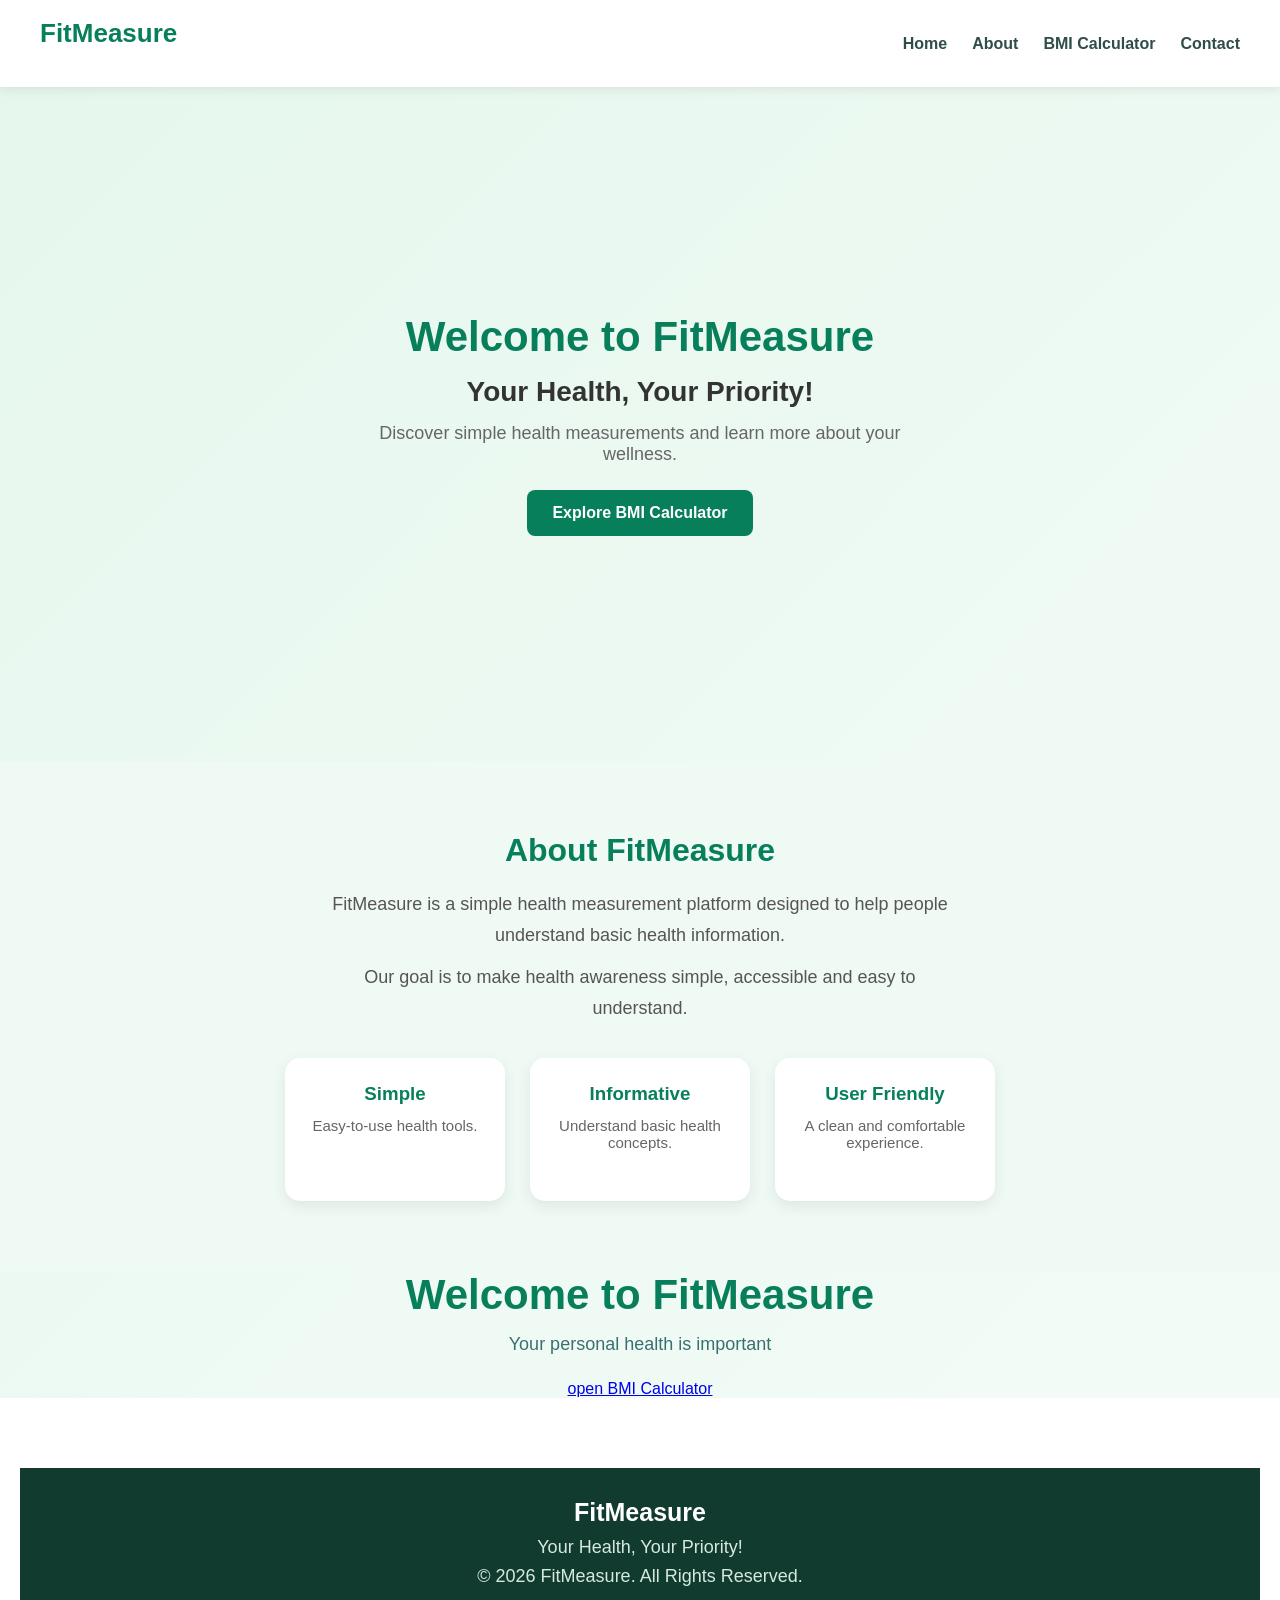
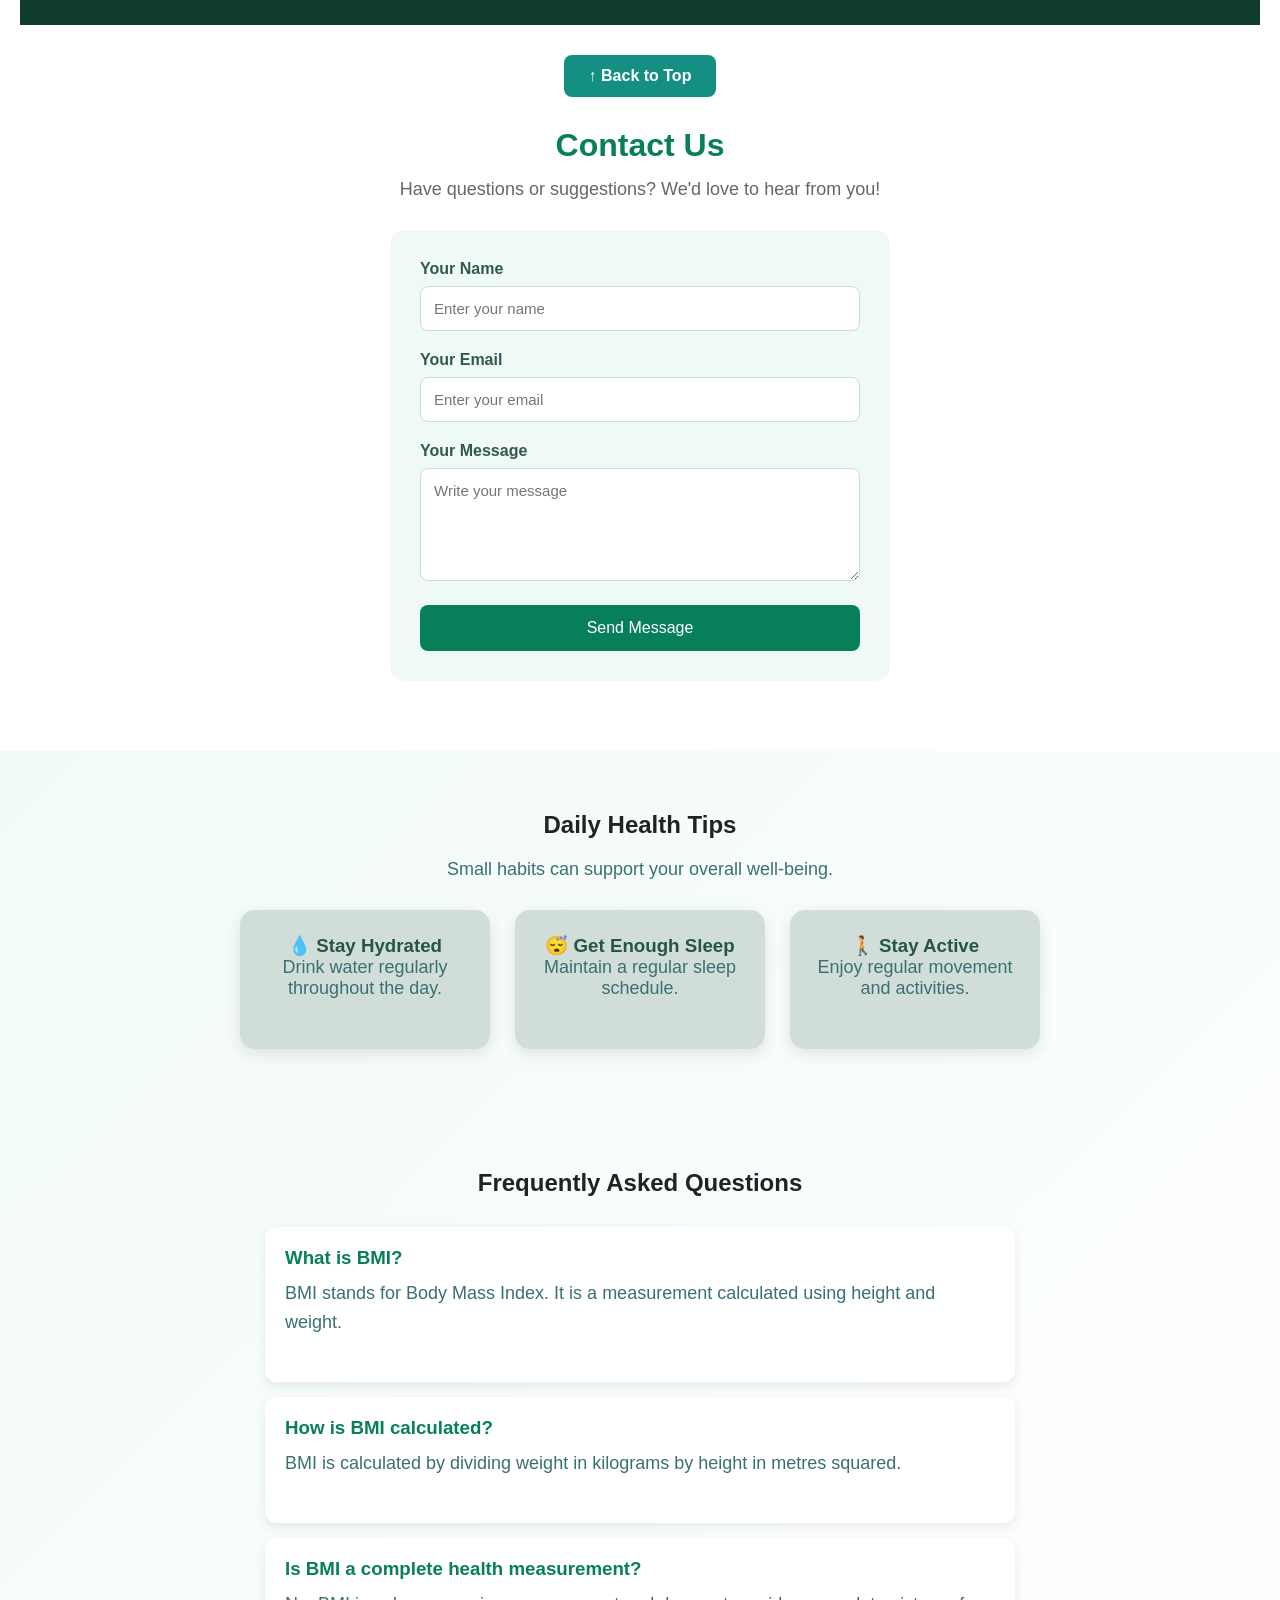
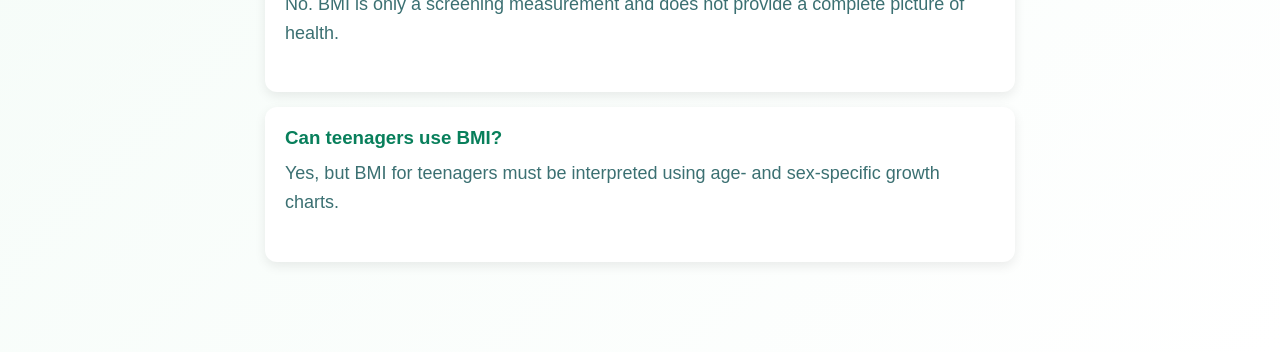
<file: index.html>
<!DOCTYPE html>
<html lang = 'en'>
<head>
    <meta name="description" content="FitMeasure is a simple platform for learning about BMI and health awareness.">
    <meta charset = "UTF-8">
    <meta name = "viewport"
         content = "width = device-width,initial-scale = 1.0">
    <title>FitMeasure - BMI
    calculator</title>
    <link rel = "stylesheet"
    href = "style.css">
    </head>
    <body>
        <body id = "top">
        <nav class="navbar">
    <h2 class="logo">FitMeasure</h2>

    <ul>
        <li><a href="index.html">Home</a></li>
        <li><a href="#about">About</a></li>
        <li><a href="calculator.html">BMI Calculator</a></li>
        <li><a href="#contact">Contact</a></li>
    </ul>
</nav>

<section class="home-section">

    <h1>Welcome to FitMeasure</h1>

    <h2>Your Health, Your Priority!</h2>

    <p>
        Discover simple health measurements and
        learn more about your wellness.
    </p>

    <a href="calculator.html" class="home-btn">
        Explore BMI Calculator
    </a>

</section>
<!-- About Section -->

<section id="about" class="about-section">

    <h2>About FitMeasure</h2>

    <p>
        FitMeasure is a simple health measurement
        platform designed to help people understand
        basic health information.
    </p>

    <p>
        Our goal is to make health awareness
        simple, accessible and easy to understand.
    </p>

    <div class="about-cards">

        <div class="about-card">
            <h3>Simple</h3>
            <p>Easy-to-use health tools.</p>
        </div>

        <div class="about-card">
            <h3>Informative</h3>
            <p>Understand basic health concepts.</p>
        </div>

        <div class="about-card">
            <h3>User Friendly</h3>
            <p>A clean and comfortable experience.</p>
        </div>

    </div>

</section>


        <h1>Welcome to FitMeasure</h1>
        <p>Your personal health is important</p>
        <a href = "calculator.html">open BMI Calculator</a>
    </body>
    </html>
    <!-- Contact Section -->

<section id="contact" class="contact-section">
    <footer class="footer">
    <h3>FitMeasure</h3>
    <p>Your Health, Your Priority!</p>
    <p>© 2026 FitMeasure. All Rights Reserved.</p>
</footer>
<a href="#top" class="top-button">↑ Back to Top</a>

    <h2>Contact Us</h2>

    <p>Have questions or suggestions? We'd love to hear from you!</p>

    <form class="contact-form">

        <label>Your Name</label>
        <input type="text" placeholder="Enter your name" required>

        <label>Your Email</label>
        <input type="email" placeholder="Enter your email" required>

        <label>Your Message</label>
        <textarea placeholder="Write your message" rows="5" required></textarea>

        <button type="submit">Send Message</button>

    </form>

</section>
<section class="tips-section">
    <h2>Daily Health Tips</h2>
    <p>Small habits can support your overall well-being.</p>

    <div class="tips-container">

        <div class="tip-card">
            <h3>💧 Stay Hydrated</h3>
            <p>Drink water regularly throughout the day.</p>
        </div>

        <div class="tip-card">
            <h3>😴 Get Enough Sleep</h3>
            <p>Maintain a regular sleep schedule.</p>
        </div>

        <div class="tip-card">
            <h3>🚶 Stay Active</h3>
            <p>Enjoy regular movement and activities.</p>
        </div>

    </div>
</section>
<section class="faq-section">
    <h2>Frequently Asked Questions</h2>

    <div class="faq-container">

        <div class="faq-item">
            <h3>What is BMI?</h3>
            <p>BMI stands for Body Mass Index. It is a measurement calculated using height and weight.</p>
        </div>

        <div class="faq-item">
            <h3>How is BMI calculated?</h3>
            <p>BMI is calculated by dividing weight in kilograms by height in metres squared.</p>
        </div>

        <div class="faq-item">
            <h3>Is BMI a complete health measurement?</h3>
            <p>No. BMI is only a screening measurement and does not provide a complete picture of health.</p>
        </div>

        <div class="faq-item">
            <h3>Can teenagers use BMI?</h3>
            <p>Yes, but BMI for teenagers must be interpreted using age- and sex-specific growth charts.</p>
        </div>

    </div>
</section>
</file>
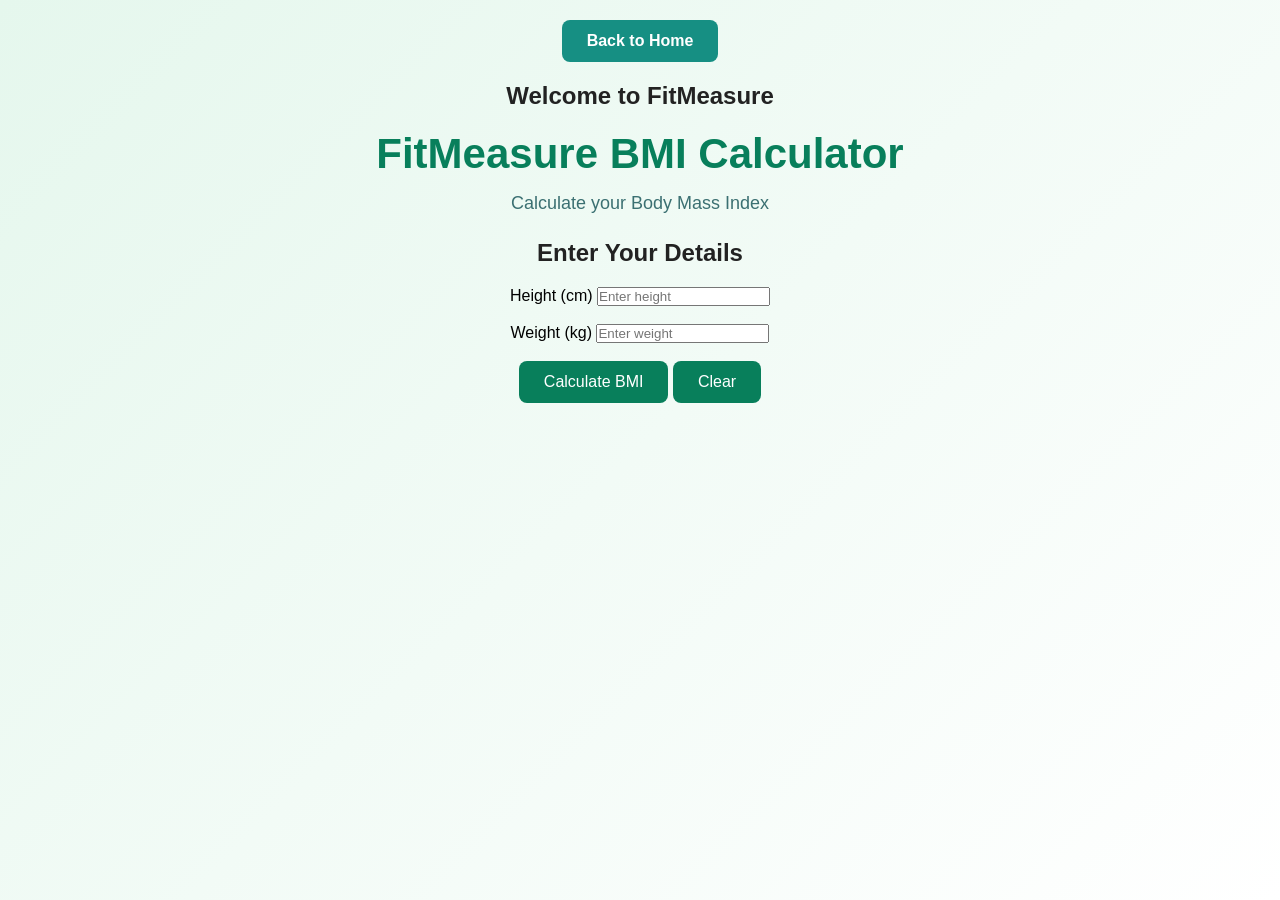
<file: calculator.html>
<!DOCTYPE html>
<html lang="en">

<head>
    <meta charset="UTF-8">
    <meta name="viewport" content="width=device-width, initial-scale=1.0">

    <title>FitMeasure - Calculator</title>

    <link rel="stylesheet"
     href="style.css">
</head>

<body>
    <div class = "calculator -box">
        <a href="index.html" class="back-home">Back to Home</a>
        <h2>Welcome to FitMeasure</h2>

    <h1>FitMeasure BMI Calculator</h1>

    <p>Calculate your Body Mass Index</p>

    <h2>Enter Your Details</h2>

    <label>Height (cm)</label>
    <input type="number" id="height" placeholder="Enter height">

    <br><br>

    <label>Weight (kg)</label>
    <input type="number" id="weight" placeholder="Enter weight">

    <br><br>

    <button onclick="calculateBMI()">
        Calculate BMI
    </button>
    <button type="button" onclick="clearFields()">Clear</button>

    <h3 id="result"></h3>
</div>

    <script src="script.js"></script>

</body>
</html>
</file>
<file: style.css>
* {
    margin: 0;
    padding: 0;
    box-sizing: border-box;
}

body {
    font-family: 'Segoe UI', sans-serif;
    min-height: 100vh;
    margin: 0;
    padding: 0;
    background: linear-gradient(135deg, #e5f7ed, #ffffff);
    text-align: center;


}

h1 {
    color: #087f5b;
    font-size: 42px;
    font-weight: 800;
    margin-bottom: 15px;
}

p {
    color: #3b7072;
    font-size: 18px;
    margin-bottom: 25px;
}

h2 {
    color: #222;
    margin-bottom: 20px;
}

.calculator-box {
    background: rgb(58, 231, 125);
    padding: 40px;
    width: 90%;
    max-width: 400px;
    border-radius: 18px;
    box-shadow: 0 8px 25px rgba(0,0,0,0.12);
}

.calculator-box label {
    display: block;
    color: #333;
    font-size: 17px;
    margin-bottom: 8px;
}

.calculator-box input {
    width: 100%;
    padding: 12px;
    border: 1px solid #ccc;
    border-radius: 8px;
    font-size: 16px;
    margin-bottom: 20px;
}

.calculator-box input:focus {
    outline: none;
    border-color: #087f5b;
}

button {
    background: #087f5b;
    color: white;
    border: none;
    padding: 12px 25px;
    border-radius: 8px;
    font-size: 16px;
    cursor: pointer;
}

button:hover {
    background: #065f46;
}

#result {
    margin-top: 20px;
    color: #087f5b;
    font-size: 20px;
}

@media (max-width: 600px) {
    h1 {
        font-size: 30px;
    }

    .calculator-box {
        width: 100%;
        max-width: 350px;
    }
}
.navbar {
    width: 100%;
    display: flex;
    justify-content: space-between;
    align-items: center;
    padding: 18px 40px;
    background: white;
    box-shadow: 0 3px 10px rgba(0,0,0,0.08);
}

.logo {
    color: #087f5b;
    font-size: 26px;
}

.navbar ul {
    display: flex;
    list-style: none;
    gap: 25px;
}

.navbar a {
    text-decoration: none;
    color: #2f4d49;
    font-weight: 600;
}

.navbar a:hover {
    color: #087f5b;
}

@media (max-width: 600px) {
    .navbar {
        position: sticky;
top: 0;
z-index: 1000;
width: 100%;
box-sizing: border-box;
        flex-direction: column;
        gap: 15px;
        padding: 15px;

    }

    .navbar ul {
        flex-wrap: wrap;
        justify-content: center;
        gap: 15px;
    }
}


/* Home Section */

.home-section {
    min-height: 75vh;
    display: flex;
    flex-direction: column;
    justify-content: center;
    align-items: center;
    text-align: center;
    padding: 40px 20px;
}

.home-section h1 {
    color: #087f5b;
    font-size: 42px;
    margin-bottom: 15px;
}

.home-section h2 {
    color: #333;
    font-size: 28px;
    margin-bottom: 15px;
}

.home-section p {
    color: #666;
    font-size: 18px;
    max-width: 550px;
    margin-bottom: 25px;
}

.home-btn {
    background: #087f5b;
    color: white;
    padding: 14px 25px;
    text-decoration: none;
    border-radius: 8px;
    font-weight: bold;
}

.home-btn:hover {
    background: #065f46;
}
/* About Section */

.about-section {
    padding: 70px 20px;
    text-align: center;
    background: #f0faf5;
}

.about-section h2 {
    color: #087f5b;
    font-size: 32px;
    margin-bottom: 20px;
}

.about-section > p {
    max-width: 650px;
    margin: 12px auto;
    color: #555;
    line-height: 1.7;
}

.about-cards {
    display: flex;
    justify-content: center;
    flex-wrap: wrap;
    gap: 25px;
    margin-top: 35px;
}

.about-card {
    background: white;
    padding: 25px;
    width: 220px;
    border-radius: 15px;
    box-shadow: 0 5px 15px rgba(0,0,0,0.08);
}

.about-card h3 {
    color: #087f5b;
    margin-bottom: 12px;
}

.about-card p {
    color: #666;
    font-size: 15px;
}
/* Contact Section */

.contact-section {
    padding: 70px 20px;
    text-align: center;
    background: white;
}

.contact-section h2 {
    color: #087f5b;
    font-size: 32px;
    margin-bottom: 15px;
}

.contact-section > p {
    color: #666;
    margin-bottom: 30px;
}

.contact-form {
    max-width: 500px;
    margin: auto;
    padding: 30px;
    background: #f0faf5;
    border-radius: 15px;
    text-align: left;
}

.contact-form label {
    display: block;
    margin-bottom: 8px;
    color: #31594e;
    font-weight: bold;
}

.contact-form input,
.contact-form textarea {
    width: 100%;
    padding: 13px;
    margin-bottom: 20px;
    border: 1px solid #cbded3;
    border-radius: 8px;
    font-family: inherit;
    font-size: 15px;
}

.contact-form button {
    width: 100%;
    padding: 14px;
    background: #087f5b;
    color: white;
    border: none;
    border-radius: 8px;
    cursor: pointer;
    font-size: 16px;
}
/* Footer */

.footer {
    background: #123b30;
    color: white;
    text-align: center;
    padding: 30px 15px;
}

.footer h3 {
    font-size: 25px;
    margin-bottom: 10px;
}

.footer p {
    color: #d5e9df;
    margin: 8px;
}
/* Mobile Responsive Design */

@media (max-width: 768px) {

    .navbar {
        flex-direction: column;
        padding: 15px;
    }

    .navbar ul {
        flex-direction: column;
        gap: 15px;
        padding: 0;
    }

    .home-section {
        padding: 40px 15px;
    }

    .about-cards {
        flex-direction: column;
        align-items: center;
    }

    .about-card {
        width: 90%;
    }

    .contact-form {
        width: 90%;
    }

    .calculator-box {
        width: 90%;
        padding: 25px;
    }
}
.back-home {
    display: inline-block;
    margin: 20px;
    padding: 12px 25px;
    background-color: #168f83;
    color: white;
    text-decoration: none;
    border-radius: 8px;
    font-weight: bold;
}

.back-home:hover {
    background-color: #116b63;
}
.tips-section {
    padding: 60px 20px;
    text-align: center;
}

.tips-container {
    display: flex;
    justify-content: center;
    flex-wrap: wrap;
    gap: 25px;
    margin-top: 30px;
}

.tip-card {
    background: #d1ddd9;
    padding: 25px;
    width: 250px;
    border-radius: 15px;
    box-shadow: 0 5px 15px rgba(0,0,0,0.1);
}

.tip-card h3 {
    color: #265547;
}

@media (max-width: 768px) {
    .tip-card {
        width: 90%;
    }
}
.faq-section {
    padding: 60px 20px;
    text-align: center;
}

.faq-container {
    max-width: 750px;
    margin: 30px auto;
}

.faq-item {
    background: white;
    padding: 20px;
    margin-bottom: 15px;
    border-radius: 12px;
    box-shadow: 0 4px 12px rgba(0,0,0,0.08);
    text-align: left;
}

.faq-item h3 {
    color: #087f5b;
    margin-bottom: 10px;
}

.faq-item p {
    line-height: 1.6;
}
section {
    scroll-margin-top: 20px;
}
html {
    scroll-behavior: smooth;
}
.top-button {
    display: block;
    width: fit-content;
    margin: 30px auto;
    padding: 12px 25px;
    background: #168f83;
    color: white;
    text-decoration: none;
    border-radius: 8px;
    font-weight: bold;
    transition: 0.3s;
}

.top-button:hover {
    background: #0d665e;

}
/* fit measuere */
</file>
